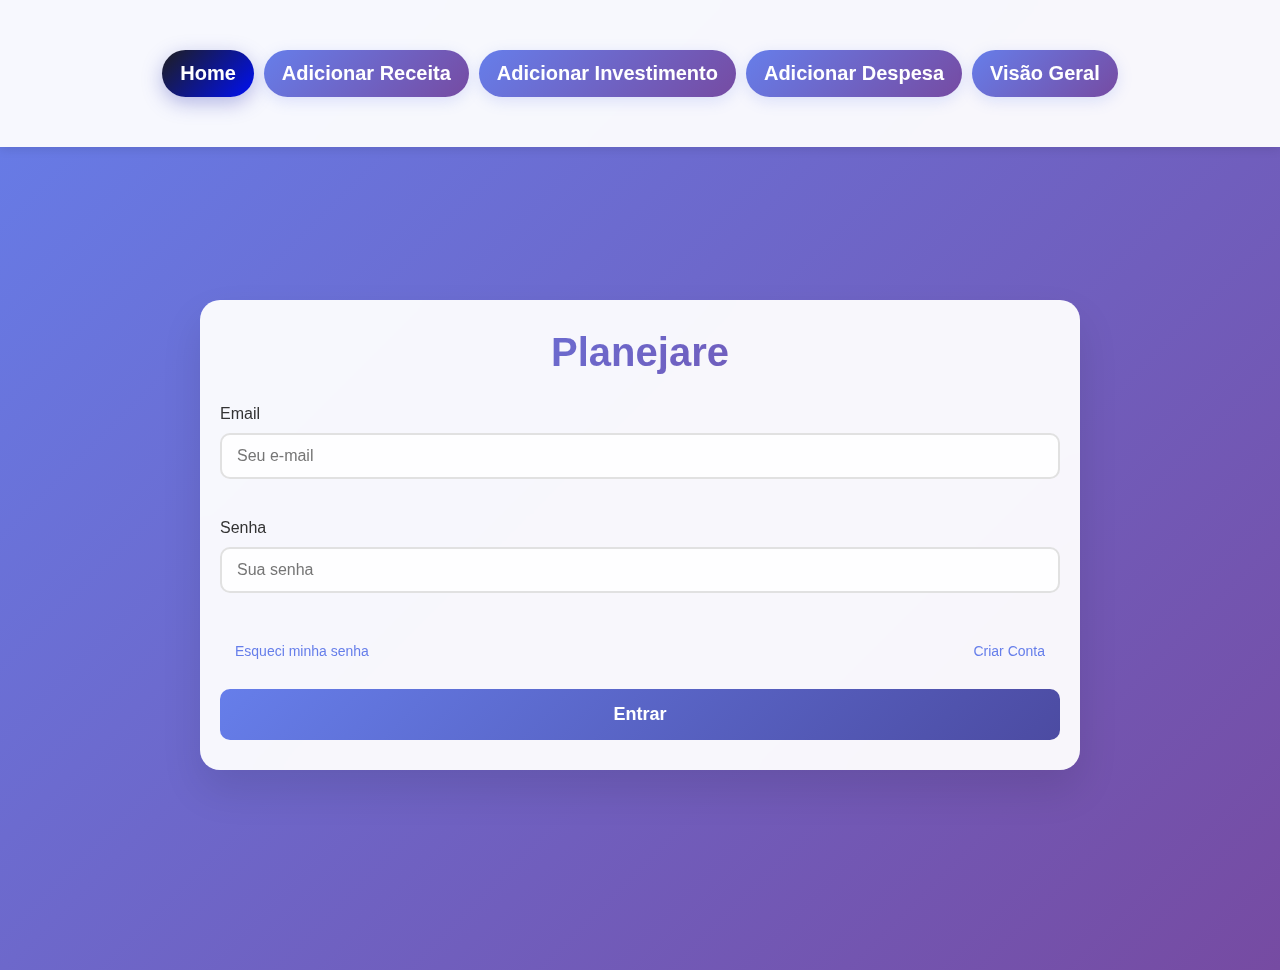
<file: index.html>
<!DOCTYPE html>
<html lang="pt-BR">



<head>
    <meta charset="UTF-8">
    <meta name="viewport" content="width=device-width, initial-scale=1.0">
    <title>Fintech Planejare</title>
    <!-- Linkar o HTMl com o CSS -->
    <link rel="stylesheet" href="./assets/css/styles.css">
</head>

<body>

    <nav class="navbar">
        <ul>
            <li><button onclick="navigateTo('home')" class="active">Home</button></li>
            <li><button onclick="navigateTo('receita')">Adicionar Receita</button></li>
            <li><button onclick="navigateTo('investimento')">Adicionar Investimento</button></li>
            <li><button onclick="navigateTo('despesa')">Adicionar Despesa</button></li>
            <li><button onclick="navigateTo('visao-geral')">Visão Geral</button></li>
        </ul>
    </nav>

    <div class="container">
        <h1 class="titulo-planejare">Planejare</h1>
        <label for="email">Email</label>
        <input type="email" id="email" class="form-input" placeholder="Seu e-mail">
        <label for="password">Senha</label>
        <input type="password" id="password" class="form-input" placeholder="Sua senha">

        <div class="footer-links">
            <a href="#" class="footer-link" onclick="forgotPassword()">Esqueci minha senha</a>
            <a href="#" class="footer-link" onclick="createAccount()">Criar Conta</a>
        </div>

        <button type="submit" class="login-btn" id="loginBtn">
            <span id="btnText">Entrar</span>
            <div class="loading" id="loading"></div>
        </button>
    </div>

    <script>
        function forgotPassword() {
            alert('Funcionalidade de recuperação de senha em desenvolvimento');
        }

        function createAccount() {
            alert('Funcionalidade de criação de conta em desenvolvimento');
        }
    </script>

</body>

</html>
</file>
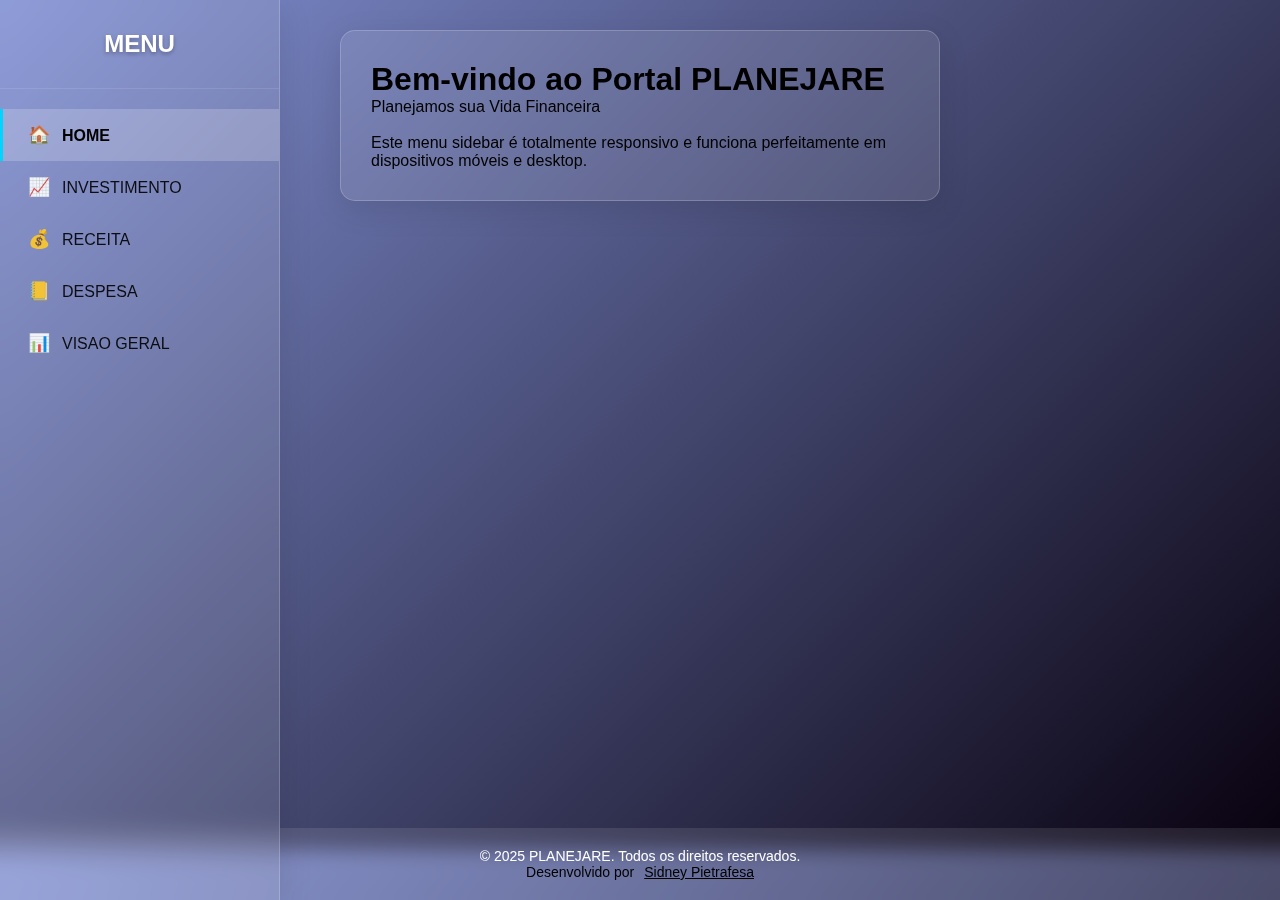
<file: home.html>
<!doctype html>
<html lang="pt-BR">

<head>
    <meta charset="utf-8">
    <meta name="viewport" content="width=device-width, initial-scale=1">
    <title>Portal Consultor BMW</title>

    <!-- Chamada Bootstrap CSS -->
    <link href="https://cdn.jsdelivr.net/npm/bootstrap@5.3.6/dist/css/bootstrap.min.css" rel="stylesheet"
        integrity="sha384-4Q6Gf2aSP4eDXB8Miphtr37CMZZQ5oXLH2yaXMJ2w8e2ZtHTl7GptT4jmndRuHDT" crossorigin="anonymous">
    <link rel="stylesheet" href="./css/styles.css">

    <!-- Chamada do Font Awesome -->
    <link rel="stylesheet" href="https://cdnjs.cloudflare.com/ajax/libs/font-awesome/6.7.2/css/all.min.css"
        integrity="sha512-Evv84Mr4kqVGRNSgIGL/F/aIDqQb7xQ2vcrdIwxfjThSH8CSR7PBEakCr51Ck+w+/U6swU2Im1vVX0SVk9ABhg=="
        crossorigin="anonymous" referrerpolicy="no-referrer" />
    <!-- FIM Chamada do Font Awesome -->

    <script src="./js/app.js"></script>

</head>

<body>

    <button class="menu-toggle" onclick="toggleSidebar()">☰</button>

    <nav class="sidebar" id="sidebar">
        <div class="sidebar-header">
            <div class="logo">MENU</div>
        </div>

        <div class="sidebar-menu">
            <a href="./home.html" class="menu-item active" onclick="setActive(this)">
                <span class="menu-icon">🏠</span>HOME
            </a>
            <a href="#INVESTIMENTO" class="menu-item" onclick="setActive(this)">
                <span class="menu-icon">📈</span>INVESTIMENTO
            </a>
            <a href="#RECEITA" class="menu-item" onclick="setActive(this)">
                <span class="menu-icon">💰</span>RECEITA
            </a>
            <a href="#DESPESA" class="menu-item" onclick="setActive(this)">
                <span class="menu-icon">📒</span>DESPESA
            </a>
            <a href="#VISAO GERAL" class="menu-item" onclick="setActive(this)">
                <span class="menu-icon">📊</span>VISAO GERAL
            </a>
        </div>
    </nav>

    <main class="main-content">
        <div class="content-card">
            <h1>Bem-vindo ao Portal PLANEJARE</h1>
            <p>Planejamos sua Vida Financeira</p>
            <br>
            <p>Este menu sidebar é totalmente responsivo e funciona perfeitamente em dispositivos móveis e desktop.</p>
        </div>
    </main>

    <!-- Chamada do JS do Bootstrap -->
    <script src="https://cdn.jsdelivr.net/npm/bootstrap@5.3.6/dist/js/bootstrap.bundle.min.js"
        integrity="sha384-j1CDi7MgGQ12Z7Qab0qlWQ/Qqz24Gc6BM0thvEMVjHnfYGF0rmFCozFSxQBxwHKO"
        crossorigin="anonymous"></script>
</body>

<footer>
    <div class="footer-content">
        <p>&copy; 2025 PLANEJARE. Todos os direitos reservados.</p>
        <p class="rodape">Desenvolvido por <a class="rodape" href="">Sidney Pietrafesa</a></p>
    </div>
</footer>

</html>
</file>
<file: assets/css/styles.css>
* {
            margin: 0;
            padding: 0;
            box-sizing: border-box;
        }

        body {
            font-family: Arial, sans-serif;
            background: linear-gradient(135deg, #667eea 0%, #764ba2 100%);
            min-height: 100vh;
        }

        /* Menu Superior */
        .navbar {
            background-color: rgba(255, 255, 255, 0.95);
            backdrop-filter: blur(10px);
            box-shadow: 0 2px 10px rgba(0, 0, 0, 0.1);
            position: fixed;
            top: 0;
            left: 0;
            right: 0;
            z-index: 1000;
            padding: 10px 20px;
        }

        .navbar ul {
            list-style: none;
            display: flex;
            justify-content: center;
            align-items: center;
            padding: 0;
            margin: 0;
            gap: 10px;
            flex-wrap: wrap;
        }

        .navbar li {
            margin: 0;
        }

        .navbar button {
            padding: 12px 18px;
            background: linear-gradient(135deg, #667eea, #764ba2);
            color: white;
            border: none;
            border-radius: 25px;
            font-size: 14px;
            font-weight: 600;
            cursor: pointer;
            transition: all 0.3s ease;
            box-shadow: 0 4px 15px rgba(102, 126, 234, 0.2);
            position: relative;
            overflow: hidden;
        }

        .navbar button:hover {
            transform: translateY(-3px);
            box-shadow: 0 8px 25px rgba(102, 126, 234, 0.4);
            background: linear-gradient(135deg, #5a67d8, #6b46c1);
        }


        .navbar button:active {
            transform: translateY(-px);
        }

        .navbar button.active {
            background: linear-gradient(135deg, #1e1e1e, #0010f4);
            box-shadow: 0 6px 20px rgba(76, 81, 191, 0.4);
        }

        /* Efeito ripple nos botões */
        .navbar button::before {
            content: '';
            position: absolute;
            top: 50%;
            left: 50%;
            width: 0;
            height: 0;
            border-radius: 50%;
            background: rgba(255, 255, 255, 0.3);
            transform: translate(-50%, -50%);
            transition: width 0.6s, height 0.6s;
        }

        .navbar button:active::before {
            width: 300px;
            height: 300px;
        }

        /* Container principal com margem superior para compensar o menu fixo */
        .container {
            width: 80%;
            margin: 180px 0px 20px 40px;
            padding: 30px 20px;
            background: rgba(255, 255, 255, 0.95);
            border-radius: 20px;
            box-shadow: 0 20px 40px rgba(0, 0, 0, 0.1);
            backdrop-filter: blur(10px);
        }

        .titulo-planejare {
            text-align: center;
            margin-bottom: 30px;
            font-size: 2.5em;
            font-weight: bold;
            background: linear-gradient(135deg, #667eea, #764ba2);
            -webkit-background-clip: text;
            -webkit-text-fill-color: transparent;
            background-clip: text;
        }

        label {
            display: block;
            width: 100%;
            margin-top: 20px;
            margin-bottom: 10px;
            font-size: 16px;
            color: #333;
        }

        .form-input {
            width: 100%;
            padding: 12px 15px;
            margin-bottom: 20px;
            border: 2px solid #e1e1e1;
            border-radius: 10px;
            font-size: 16px;
            transition: all 0.3s ease;
            background: rgba(255, 255, 255, 0.9);
        }

        .form-input:focus {
            outline: none;
            border-color: #667eea;
            box-shadow: 0 0 0 3px rgba(102, 126, 234, 0.1);
            transform: translateY(-2px);
        }

        .footer-links {
            display: flex;
            justify-content: space-between;
            margin: 20px 0;
            padding: 10px 15px;
            font-size: 14px;
        }

        .footer-link {
            color: #667eea;
            text-decoration: none;
            font-size: 14px;
            transition: color 0.3s ease;
        }

        .footer-link:hover {
            color: #764ba2;
            text-decoration: underline;
        }

        .login-btn {
            width: 100%;
            padding: 15px;
            background: linear-gradient(135deg, #667eea, #4c4ba2);
            color: white;
            border: none;
            border-radius: 10px;
            font-size: 18px;
            font-weight: bold;
            cursor: pointer;
            transition: all 0.5s ease;
            position: relative;
            overflow: hidden;
        }

        .login-btn:hover {
            transform: translateY(-3px);
            box-shadow: 0 10px 25px rgba(102, 126, 234, 0.3);
        }

        .login-btn:active {
            transform: translateY(-1px);
        }

        .loading {
            display: none;
            width: 20px;
            height: 20px;
            border: 2px solid transparent;
            border-top: 2px solid white;
            border-radius: 50%;
            animation: spin 1s linear infinite;
            margin-left: 10px;
        }

        @keyframes spin {
            0% {
                transform: rotate(0deg);
            }

            100% {
                transform: rotate(360deg);
            }
        }


        /* Responsividade para Computador */
        @media (min-width: 480px) {


            .navbar {
                padding: 50px 50px;
            }



            .container {
                width: 80%;
                margin: 300px 200px 200px 200px;

            }

            body {
                display: flex;
                justify-content: center;
            }

            .navbar button {
                padding: 12px 18px;
                background: linear-gradient(135deg, #667eea, #764ba2);
                color: white;
                border: none;
                border-radius: 25px;
                font-size: 20px;
                font-weight: 600;
                cursor: pointer;
                transition: all 0.3s ease;
                box-shadow: 0 4px 15px rgba(102, 126, 234, 0.2);
                position: relative;
                overflow: hidden;
            }

        }
</file>
<file: css/styles.css>
* {
    margin: 0;
    padding: 0;
    box-sizing: border-box;
}

body {
    font-family: 'Segoe UI', Tahoma, Geneva, Verdana, sans-serif;
    background: linear-gradient(135deg, #8291d4 0%, #08010f 100%);
    min-height: 100vh;
    display: flex flex-direction: column;
    justify-content: center;
    align-items: center;
}

.sidebar {
    position: fixed;
    left: 0;
    top: 0;
    width: 280px;
    height: 100vh;
    background: rgba(255, 255, 255, 0.1);
    backdrop-filter: blur(10px);
    border-right: 1px solid rgba(255, 255, 255, 0.2);
    box-shadow: 0 8px 32px rgba(0, 0, 0, 0.1);
    transition: transform 0.3s ease;
    z-index: 1000;
}

.sidebar-header {
    padding: 30px 20px;
    text-align: center;
    border-bottom: 1px solid rgba(255, 255, 255, 0.1);
}

.logo {
    color: white;
    font-size: 24px;
    font-weight: bold;
    text-shadow: 0 2px 4px rgba(0, 0, 0, 0.3);
}

.sidebar-menu {
    padding-top: 20px;
}

.menu-item {
    display: block;
    padding: 15px 25px;
    color: rgba(0, 0, 0, 0.9);
    text-decoration: none;
    font-size: 16px;
    font-weight: 500;
    transition: all 0.3s ease;
    border-left: 3px solid transparent;
    position: relative;
    overflow: hidden;
}

.menu-item::before {
    content: '';
    position: absolute;
    left: 0;
    top: 0;
    height: 100%;
    width: 0;
    background: rgba(3, 0, 13, 0.274);
    transition: width 0.3s ease;
}

.menu-item:hover {
    background: rgba(255, 255, 255, 0.1);
    border-left-color: rgb(17, 0, 201);
    ;
    color: rgb(0, 0, 0);
    transform: translateX(5px);
}

.menu-item:hover::before {
    width: 100%;
}

.menu-item.active {
    background: rgba(255, 255, 255, 0.2);
    border-left-color: #00d4ff;
    color: rgb(0, 0, 0);
    font-weight: bold;
}

.menu-toggle {
    display: none;
    position: fixed;
    top: 20px;
    left: 20px;
    z-index: 1001;
    background: rgba(255, 255, 255, 0.2);
    border: none;
    color: white;
    padding: 10px;
    border-radius: 5px;
    cursor: pointer;
    backdrop-filter: blur(10px);
}

.main-content {
    width: 50%;
    padding: 20px;
    padding-top: 80px;
    margin: -50px auto;
}

.content-card {
    background: rgba(255, 255, 255, 0.1);
    backdrop-filter: blur(10px);
    border-radius: 15px;
    padding: 30px;
    box-shadow: 0 8px 32px rgba(0, 0, 0, 0.1);
    border: 1px solid rgba(255, 255, 255, 0.2);
}

.login-container {
    width: 100%;
    max-width: 400px;
    margin: 50px auto;
    padding: 30px 20px;
    background: rgba(255, 255, 255, 0.95);
    border-radius: 20px;
    box-shadow: 0 20px 40px rgba(0, 0, 0, 0.1);
    backdrop-filter: blur(10px);
}

.menu-icon {
    display: inline-block;
    margin-right: 12px;
    font-size: 18px;
}

/* Animação de entrada */
@keyframes slideIn {
    from {
        opacity: 0;
        transform: translateY(20px);
    }

    to {
        opacity: 1;
        transform: translateY(0);
    }
}

.menu-item {
    animation: slideIn 0.5s ease forwards;
}

.menu-item:nth-child(1) {
    animation-delay: 0.1s;
}

.menu-item:nth-child(2) {
    animation-delay: 0.2s;
}

.menu-item:nth-child(3) {
    animation-delay: 0.3s;
}

.menu-item:nth-child(4) {
    animation-delay: 0.4s;
}

.menu-item:nth-child(5) {
    animation-delay: 0.5s;
}

.card-box {
    display: flex;
    flex-wrap: wrap;
    gap: 20px;
}

.tabelas {
    display: flex;
    flex-direction: column;
    gap: 20px;
    margin-top: 20px;
}

.titulo-planejare {
    text-align: center;
    margin-bottom: 30px;
    font-size: 2.5em;
    font-weight: bold;
    background: linear-gradient(135deg, #667eea, #764ba2);
    -webkit-background-clip: text;
    -webkit-text-fill-color: transparent;
    background-clip: text;
}

label {
    display: block;
    width: 100%;
    margin-top: 20px;
    margin-bottom: 10px;
    font-size: 16px;
    color: #333;
}

.form-input {
    width: 100%;
    padding: 12px 15px;
    margin-bottom: 20px;
    border: 2px solid #e1e1e1;
    border-radius: 10px;
    font-size: 16px;
    transition: all 0.3s ease;
    background: rgba(255, 255, 255, 0.9);
}

.form-input:focus {
    outline: none;
    border-color: #667eea;
    box-shadow: 0 0 0 3px rgba(102, 126, 234, 0.1);
    transform: translateY(-2px);
}

.footer-links {
    display: flex;
    justify-content: space-between;
    margin: 20px 0;
    padding: 10px 15px;
    font-size: 14px;
}

.footer-link {
    color: #667eea;
    text-decoration: none;
    font-size: 14px;
    transition: color 0.3s ease;
}

.footer-link:hover {
    color: #764ba2;
    text-decoration: underline;
}

.login-btn {
    width: 100%;
    padding: 15px;
    background: linear-gradient(135deg, #667eea, #4c4ba2);
    color: white;
    border: none;
    border-radius: 10px;
    font-size: 18px;
    font-weight: bold;
    cursor: pointer;
    transition: all 0.5s ease;
    position: relative;
    overflow: hidden;
}

.login-btn:hover {
    transform: translateY(-3px);
    box-shadow: 0 10px 25px rgba(102, 126, 234, 0.3);
}

.login-btn:active {
    transform: translateY(-1px);
}

.loading {
    display: none;
    width: 20px;
    height: 20px;
    border: 2px solid transparent;
    border-top: 2px solid white;
    border-radius: 50%;
    animation: spin 1s linear infinite;
    margin-left: 10px;
}

.footer-content {
    position: fixed;
    bottom: 0;
    width: 100%;
    background: rgba(255, 255, 255, 0.1);
    backdrop-filter: blur(10px);
    padding: 20px;
    text-align: center;
    color: white;
    font-size: 14px;
}

.rodape {
    display: flex;
    justify-content: center;
    align-items: center;
    gap: 10px;
    color: #000000;
}

@keyframes spin {
    0% {
        transform: rotate(0deg);
    }

    100% {
        transform: rotate(360deg);
    }
}


/* Responsive CELULAR */
@media (max-width: 768px) {
    .sidebar {
        transform: translateX(-100%);
    }

    .sidebar.active {
        transform: translateX(0);
    }

    .menu-toggle {
        display: block;
    }

    .main-content {
        width: 80%;
        margin-left: auto;
        margin-top: -70px;
        padding: 20px;
        padding-top: 80px;
    }

    .main-content h1 {
        font-size: 18px;
    }

    .main-content p {
        font-size: 14px;
    }

    .content-card {
        padding: 10px;
    }

    .menu-item {
        padding: 20px 25px;
        font-size: 18px;
    }

    .login-container {
        width: 90%;
        margin: 40px auto;
        padding: 10px;
    }

    .titulo-planejare {
        font-size: 1.7em;
        margin-bottom: 20px;
        color: #fff;
        text-align: center;
        background: linear-gradient(135deg, #667eea, #764ba2);
        -webkit-background-clip: text;
        -webkit-text-fill-color: transparent;
    }
    .form-input {
        padding: 10px;
        font-size: 14px;
    }

    .login-btn {
        padding: 12px;
        font-size: 16px;
    }
    .footer-links {
        padding: 10px;
    }

    .login-container label{
        font-size: 14px;
    }
}
</file>
